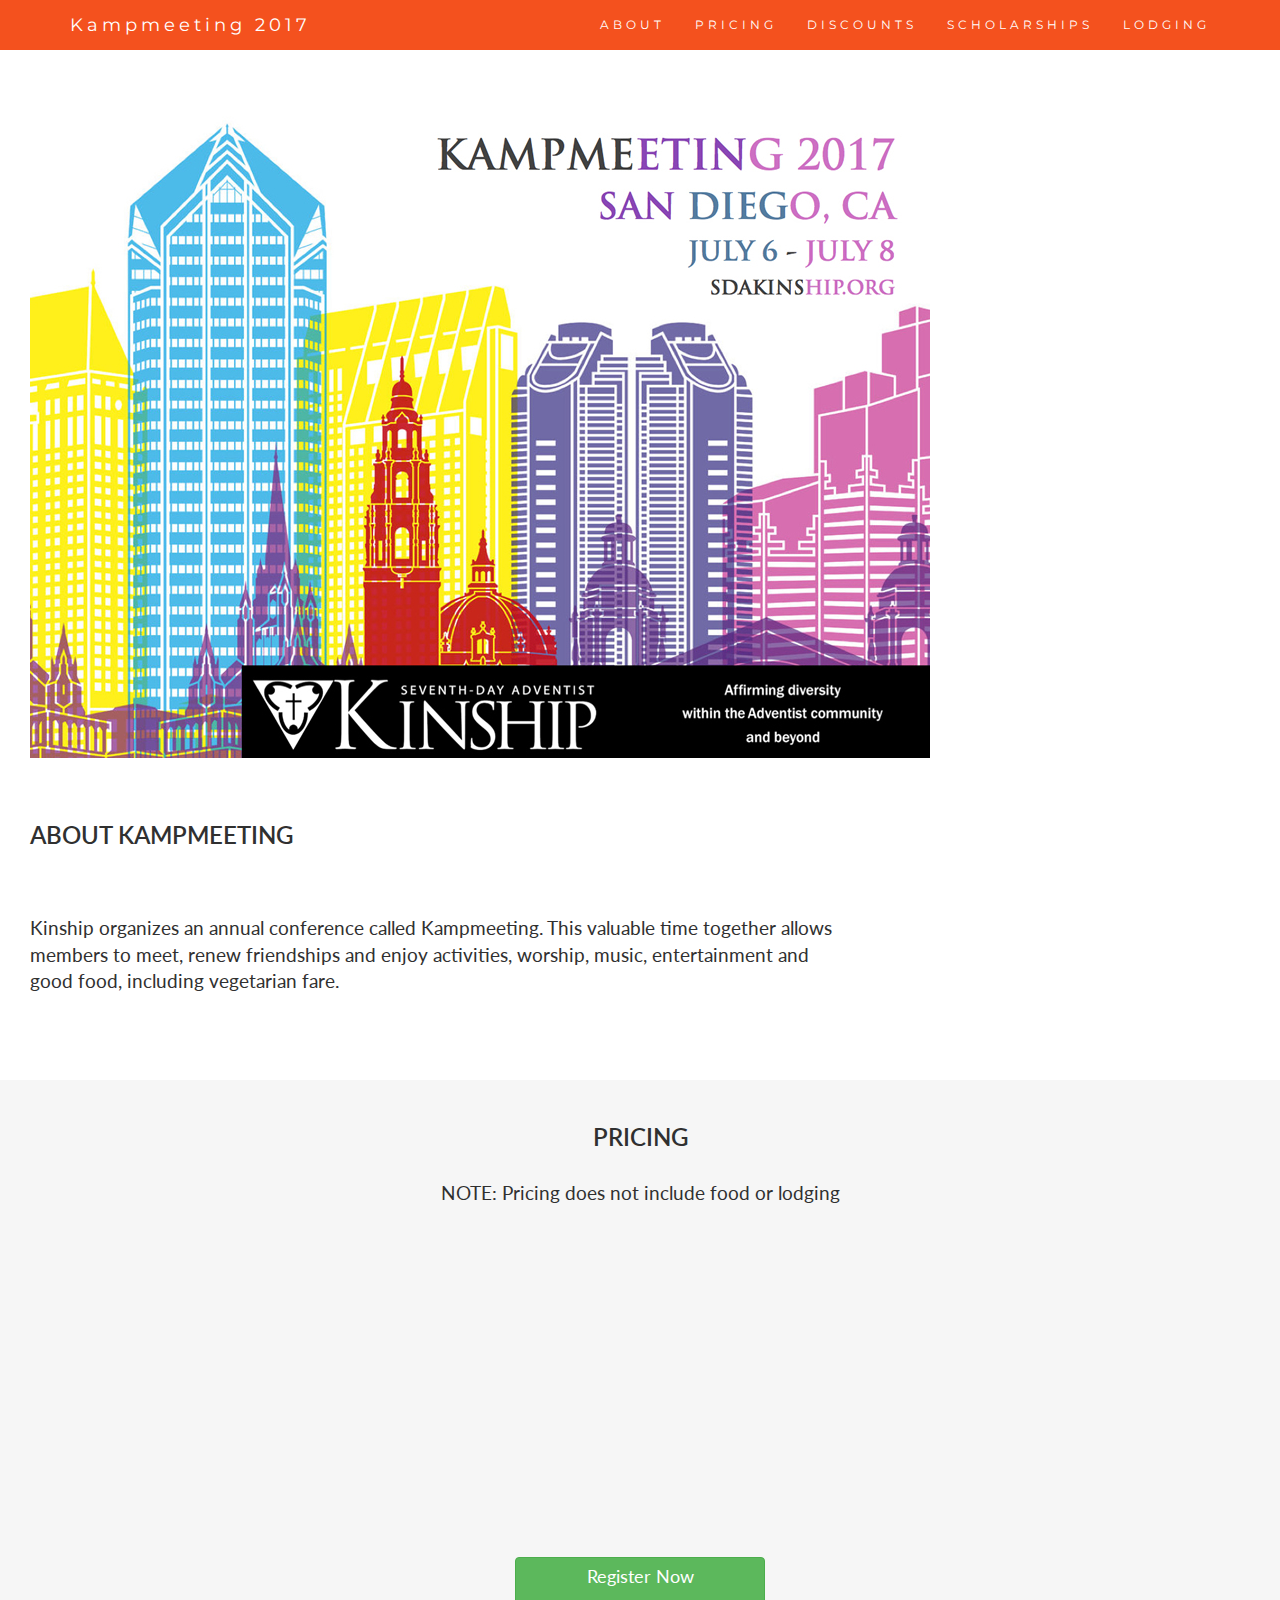
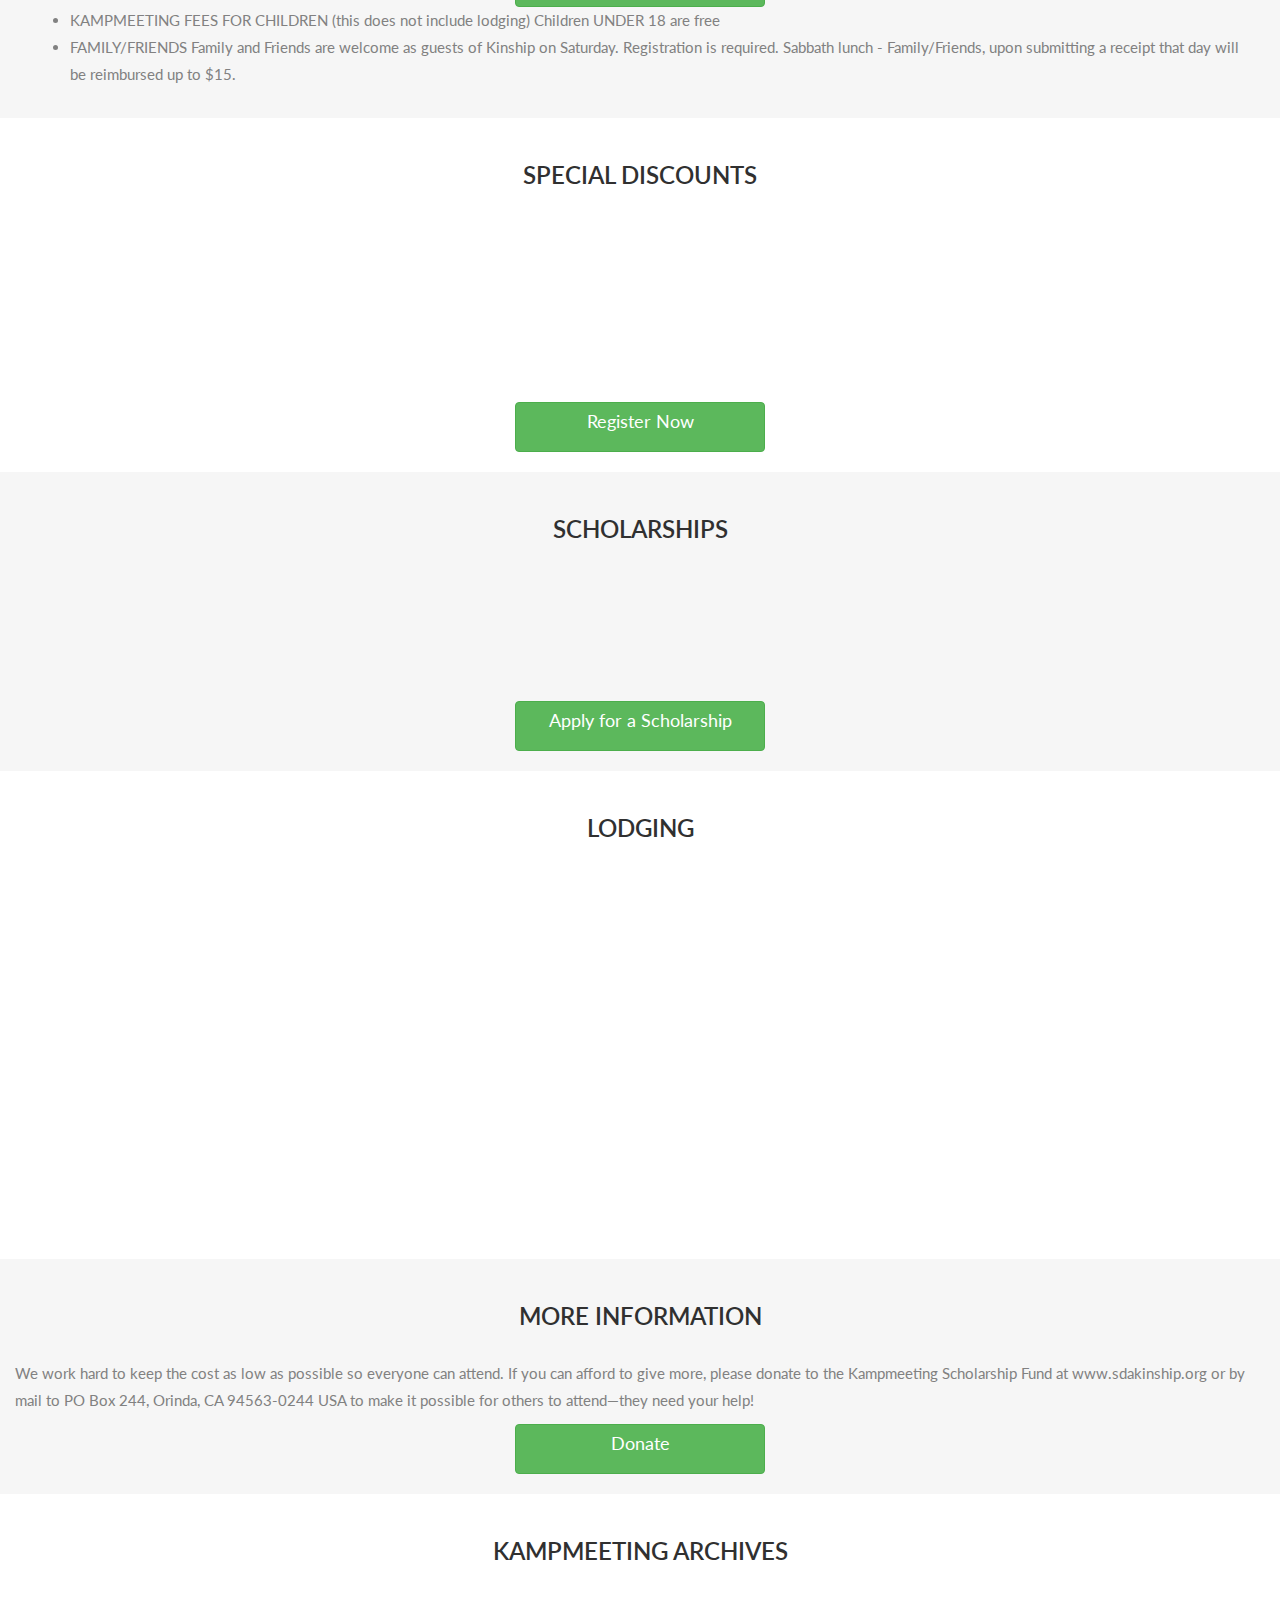
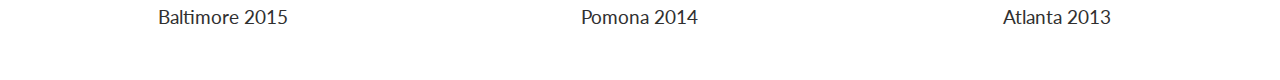
<file: index.html>
<!DOCTYPE html>
<html lang="en">
<head>
  <!-- Theme Made By www.w3schools.com - No Copyright -->
  <title>Draft Kinship Kampmeeting 2017</title>
  <meta charset="utf-8">
  <meta name="viewport" content="width=device-width, initial-scale=1">
  <link rel="stylesheet" href="https://maxcdn.bootstrapcdn.com/bootstrap/3.3.7/css/bootstrap.min.css">
  <link href="https://fonts.googleapis.com/css?family=Montserrat" rel="stylesheet" type="text/css">
  <link href="https://fonts.googleapis.com/css?family=Lato" rel="stylesheet" type="text/css">
  <script src="https://ajax.googleapis.com/ajax/libs/jquery/3.1.1/jquery.min.js"></script>
  <script src="https://maxcdn.bootstrapcdn.com/bootstrap/3.3.7/js/bootstrap.min.js"></script>
  <link rel="stylesheet" href="css/style.css">
  
</head>
<body id="myPage" data-spy="scroll" data-target=".navbar" data-offset="60">

<nav class="navbar navbar-default navbar-fixed-top">
  <div class="container">
    <div class="navbar-header">
      <button type="button" class="navbar-toggle" data-toggle="collapse" data-target="#myNavbar">
        <span class="icon-bar"></span>
        <span class="icon-bar"></span>
        <span class="icon-bar"></span>                        
      </button>
      <a class="navbar-brand" href="#myPage">Kampmeeting 2017</a>
    </div>
    <div class="collapse navbar-collapse" id="myNavbar">
      <ul class="nav navbar-nav navbar-right">
        <li><a href="#about">ABOUT</a></li>
        <li><a href="#pricing">PRICING</a></li>
        <li><a href="#discounts">DISCOUNTS</a></li>
        <li><a href="#scholarships">SCHOLARSHIPS</a></li>
        <li><a href="#lodging">LODGING</a></li>            
      </ul>
    </div>
  </div>
</nav>

<div class="container-fluid text-center">

    <img src="images/sdakkampmeetinglogo_900.jpg" alt="New York" class="img-responsive" width="900" height="525">        
</div>


<!-- Container (About Section) -->
<div id="about" class="container-fluid">
  <div class="row">
    <div class="col-sm-8">
      <h2>About Kampmeeting</h2><br>      
      <h4>Kinship organizes an annual conference called Kampmeeting. This valuable time together allows members to meet, renew friendships and enjoy activities, worship, music, entertainment and good food, including vegetarian fare.</p>
      <br>
    </div>
    <div class="col-sm-4">
      
    </div>
  </div>
</div>

<!-- Container (Pricing Section) -->
<div id="pricing" class="container-fluid bg-grey">
  <div class="text-center">
    <h2>Pricing</h2>
    <h4>NOTE: Pricing does not include food or lodging</h4>
    <p>

    </p>
  </div>
  <div class="row slideanim">
    <div class="col-sm-3 col-xs-12">
      <div class="panel panel-default text-center">
        <div class="panel-heading">
          <h3> Super Early Bird         
          </h3>
        </div>
        <table class="table table-responsive table-hover" style="text-align: left">
          <tr>               
            <td>THURSDAY</td>
            <td><strong>$48 </strong></td>
          </tr>   
          <tr>
            <td>FRIDAY</td>
            <td>$64</td>
          </tr>
          <tr>
            <td>SATURDAY</td>
            <td>$64</td>
          </tr>
          <tr>
            <td>FULL KM </td>
            <td>$160 </td>
          </tr>
          <tr>
            <td colspan="2" style="text-align: center">Sale Ends - January 31 </td>            
          </tr>                                    
        </table>            
      </div>      
    </div>     
    <div class="col-sm-3 col-xs-12">
      <div class="panel panel-default text-center">
        <div class="panel-heading">
          <h3> Early Bird         
          </h3>
        </div>
        <table class="table table-responsive table-hover" style="text-align: left">
          <tr>               
            <td>THURSDAY</td>
            <td><strong>$54 </strong></td>
          </tr>   
          <tr>
            <td>FRIDAY</td>
            <td>$72</td>
          </tr>
          <tr>
            <td>SATURDAY</td>
            <td>$72</td>
          </tr>
          <tr>
            <td>FULL KM </td>
            <td>$180 </td>
          </tr>
          <tr> 
            <td colspan="2" style="text-align: center">Sale Ends - Mar. 31, 2017 </td>            
          </tr>                                    
        </table>            
      </div>      
    </div>
    <div class="col-sm-3 col-xs-12">
      <div class="panel panel-default text-center">
        <div class="panel-heading">
          <h3> Regular   
          </h3>
        </div>
        <table class="table table-responsive table-hover" style="text-align: left">
          <tr>               
            <td>THURSDAY</td>
            <td><strong>$60 </strong></td>
          </tr>   
          <tr>
            <td>FRIDAY</td>
            <td>$80</td>
          </tr>
          <tr>
            <td>SATURDAY</td>
            <td>$80</td>
          </tr>
          <tr>
            <td>FULL KM </td>
            <td>$200 </td>
          </tr>
          <tr>
            <td colspan="2" style="text-align: center">Sale Ends - May 31, 2017  </td>            
          </tr>                                    
        </table>            
      </div>      
    </div>
    <div class="col-sm-3 col-xs-12">
      <div class="panel panel-default text-center">
        <div class="panel-heading">
          <h3> Last Minute        
          </h3>
        </div>
        <table class="table table-responsive table-hover" style="text-align: left">
          <tr>               
            <td>THURSDAY</td>
            <td><strong>$66 </strong></td>
          </tr>   
          <tr>
            <td>FRIDAY</td>
            <td>$88 </td>
          </tr>
          <tr>
            <td>SATURDAY</td>
            <td>$88 </td>
          </tr>
          <tr>
            <td>FULL KM </td>
            <td>$220  </td>
          </tr>
          <tr>
            <td colspan="2" style="text-align: center">Ends - June 30 2017 </td>            
          </tr>                                    
        </table>            
      </div>      
    </div>   
  </div>
  <div class="row" style="text-align: center">
    <div>
        <a href="" class="btn btn-xl btn-success" style="width: 250px; height: 50px; font-size: large; vertical-align: middle"> Register Now </a>
    </div>
  </div>
  <div>
    <ul>
      <li> 
        KAMPMEETING FEES FOR CHILDREN (this does not include lodging)
        Children UNDER 18 are free
      </li>
      <li> 
        FAMILY/FRIENDS
          Family and Friends are welcome as guests of Kinship on Saturday.  Registration is required.

          Sabbath lunch - Family/Friends, upon submitting a receipt that day will be reimbursed up to $15.      
      </li>
    </ul>    
  </div>
</div>


<!-- Container (Discounts Section) -->
<div id="discounts" class="container-fluid text-center">
  <h2>Special Discounts</h2>
  <div class="row slideanim">
    <div class="col-sm-4">      
      <h4>First-Time Attendee</h4>
      <p>Bring a friend or family member! When you register for full
         Kampmeeting, you may register a first-time attending friend or family member for $100.</p>
    </div>
    <div class="col-sm-4">      
      <h4>Student</h4>
      <p>Student tickets at $100 (full Kampmeeting only) are available 
        to currently enrolled students (undergraduate or graduate level). Kinship reserves the right to require verification of enrollment in order to receive this rate.</p>
    </div>
    <div class="col-sm-4">
      <h4>Evening </h4>
      <p>For those who can only come to Kampmeeting after dinner, the
         price is $40 per day. If you register before March 31, 2017, you can receive a 10% discount and only pay $36 per day.</p>
    </div>
  </div> 
  <div class="row">
    <a href="" class="btn btn-xl btn-success" style="width: 250px; height: 50px; font-size: large; vertical-align: middle"> Register Now </a>
  </div> 
</div>

<!-- Container (scholarships Section) -->
<div id="scholarships" class="container-fluid bg-grey">
  <div class="text-center">
    <h2>Scholarships</h2>
  </div>
  <div class="row slideanim">
    <p>
      Each year, financial challenges prevent many people from attending SDA Kinship Kampmeeting and experiencing the incredible love of being with this community. For those individuals, we offer a limited number of scholarships to help make  attending the conference more manageable and affordable.
      </p>
      <p>
      This year, we will only be providing a partial or full scholarship for the Kampmeeting ticket only. We are not able to provide for food, lodging, or transportation. Scholarship recipients may be required to volunteer for several hours during Kampmeeting.
    </p> 
  </div>
  <div class="row">
    <div class="text-center">
    <a href="" class="btn btn-xl btn-success" style="width: 250px; height: 50px; font-size: large; vertical-align: middle"> Apply for a Scholarship </a>    
    </div>
  </div>
</div>

<!-- Container (scholarships Section) -->
<div id="lodging" class="container-fluid">
  <div class="text-center">
    <h2>Lodging</h2>
  </div>
  <div class="row slideanim">

    <div class="col-sm-7">
      <p style="font-weight: bold">
        Courtyard San Diego Mission Valley/Hotel Circle: 
        <br />595 Hotel Cir S, San Diego, CA 92108 
        <br />(619)291-5720
      </p>                    
      <p>
        <strong>
          HOTEL RATES for attendees: $159/night
          </strong>
          <br />
          **This rate will also be available to attendees 3 days prior to the event and 3 days after the event.
          We have a block of rooms reserved but it is on a first come, first served basis, so reserve early!
        </p>
        <p> <strong>
          TO MAKE RESERVATIONS:
          </strong><br />
          Each guest must make his or her own reservations by calling 1-800-321-2211 or booking online. Book your room(s) for SDA Kinship Kampmeeting, here. Guests must identify themselves as with the SDA Kinship Int'l group and pay a first-night room deposit or guarantee with a major credit card. Cancellations must be made at least 24 hours before 6 pm of the check-in date or the hotel may charge the credit card for one night's stay plus applicable taxes.
        </p>
    </div>

  <div class="col-sm-5">
      <iframe src="https://www.google.com/maps/embed?pb=!1m18!1m12!1m3!1d13420.021607262093!2d-117.17062265376236!3d32.7655911936002!2m3!1f0!2f0!3f0!3m2!1i1024!2i768!4f13.1!3m3!1m2!1s0x80d9552c06a2002b%3A0xfde5e938bfe95461!2sCourtyard+San+Diego+Mission+Valley%2FHotel+Circle!5e0!3m2!1sen!2sus!4v1484333632003" width="480" height="360" frameborder="0" style="border:0" allowfullscreen></iframe>

    </div>
  </div>
</div>

<!-- Container (scholarships Section) -->
<div id="moreinformation" class="container-fluid bg-grey">
  <div class="text-center">
    <h2>More Information</h2>
  </div>
  <div class="row">
    <p>
      We work hard to keep the cost as low as possible so everyone can attend. If you can afford to give more, please donate to the Kampmeeting Scholarship Fund at www.sdakinship.org or by mail to  PO Box 244, Orinda, CA 94563-0244 USA to make it possible for others to attend—they need your help!
    </p>    
  </div>
  <div class="row">
    <div class="text-center">
    <a href="" class="btn btn-xl btn-success" style="width: 250px; height: 50px; font-size: large; vertical-align: middle"> Donate </a>    
    </div>
  </div>
</div>

<!-- Container (archives Section) -->
<div id="archives" class="container-fluid text-center">
  <h2>Kampmeeting Archives</h2>
  <div class="row">
    <div class="col-sm-4">      
      <h4>Baltimore 2015</h4>
        </div>
    <div class="col-sm-4">      
      <h4>Pomona 2014</h4>
      </div>
    <div class="col-sm-4">
      <h4>Atlanta 2013 </h4>
        </div>
  </div> 
</div>


<script>
$(document).ready(function(){
  // Add smooth scrolling to all links in navbar + footer link
  $(".navbar a, footer a[href='#myPage']").on('click', function(event) {
    // Make sure this.hash has a value before overriding default behavior
    if (this.hash !== "") {
      // Prevent default anchor click behavior
      event.preventDefault();

      // Store hash
      var hash = this.hash;

      // Using jQuery's animate() method to add smooth page scroll
      // The optional number (900) specifies the number of milliseconds it takes to scroll to the specified area
      $('html, body').animate({
        scrollTop: $(hash).offset().top
      }, 900, function(){
   
        // Add hash (#) to URL when done scrolling (default click behavior)
        window.location.hash = hash;
      });
    } // End if
  });
  
  $(window).scroll(function() {
    $(".slideanim").each(function(){
      var pos = $(this).offset().top;

      var winTop = $(window).scrollTop();
        if (pos < winTop + 600) {
          $(this).addClass("slide");
        }
    });
  });
})
</script>

</body>
</html>
</file>
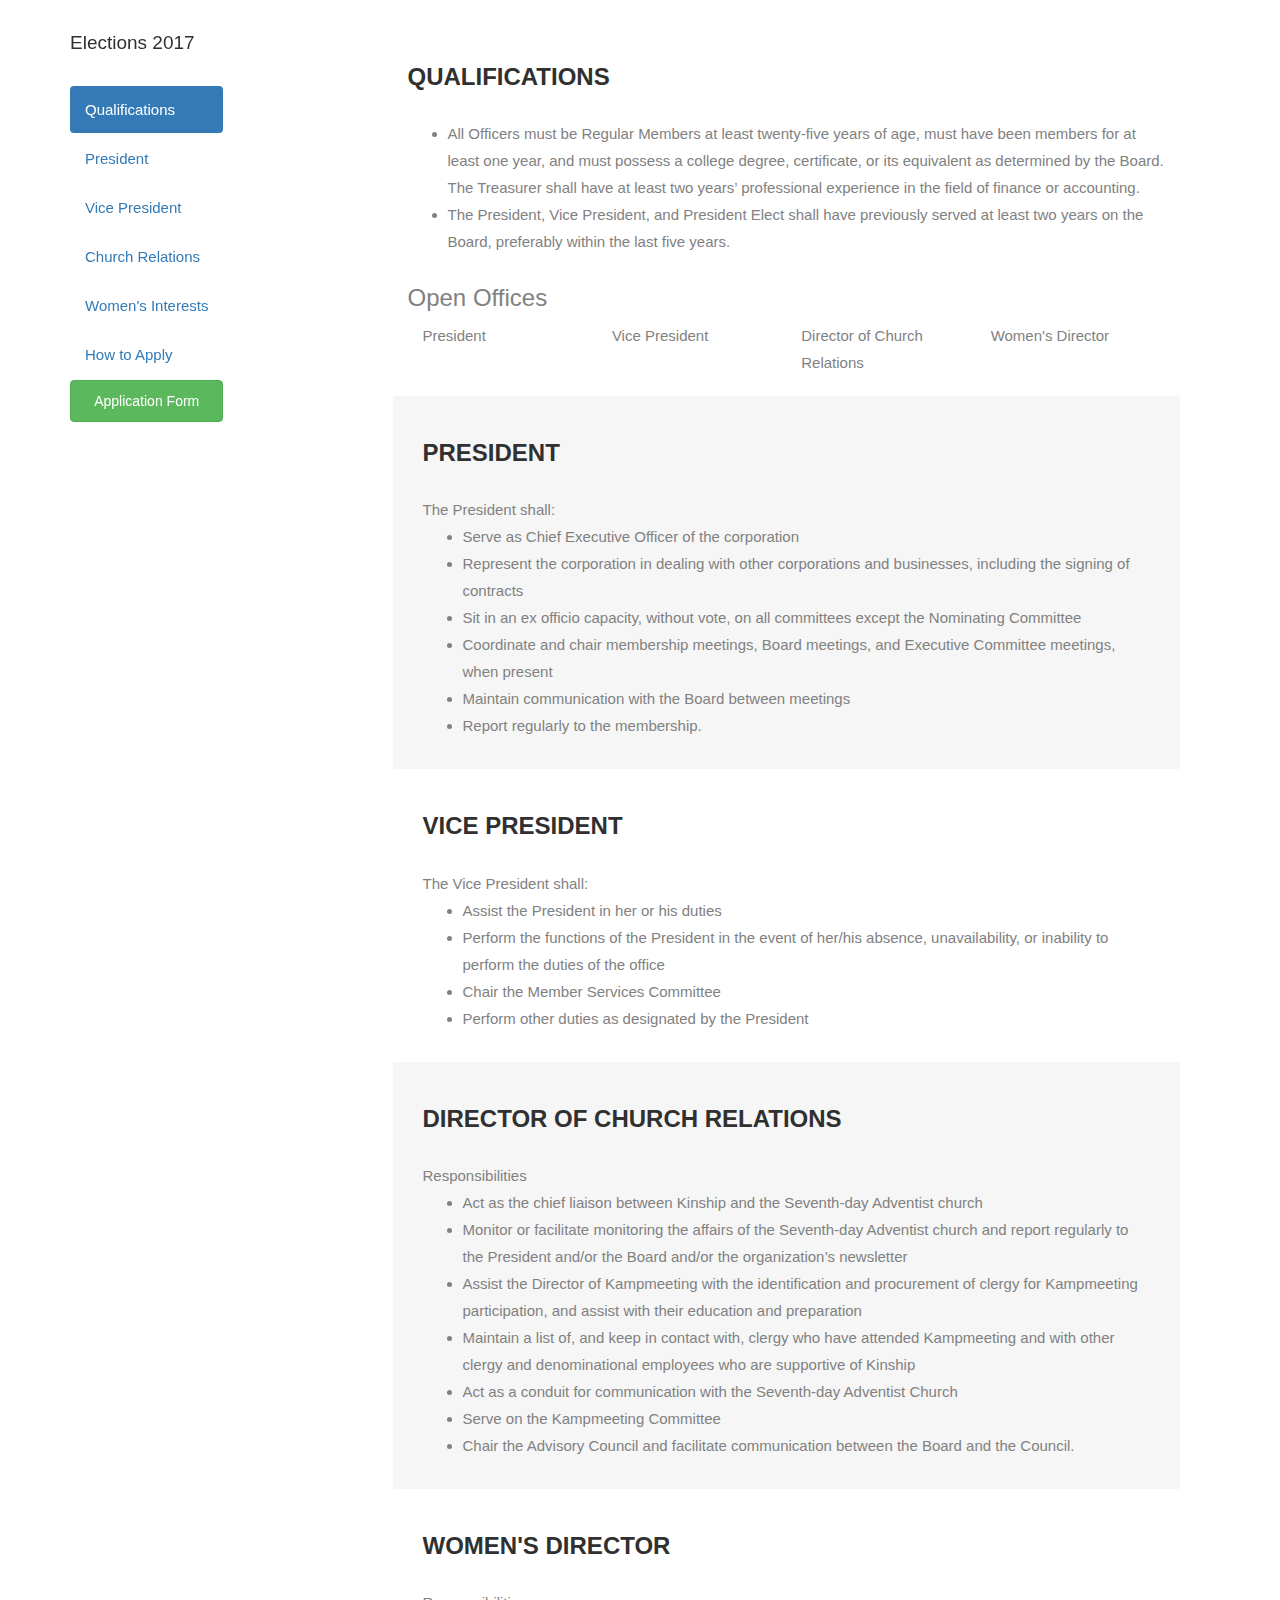
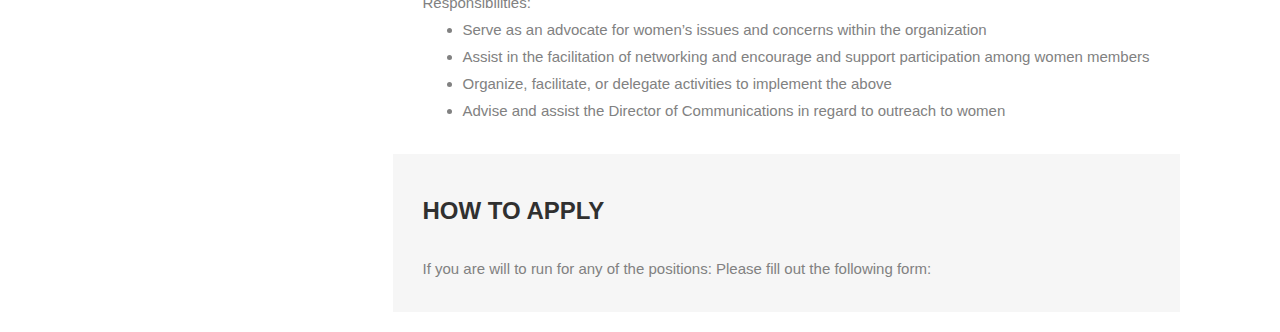
<file: elections2017.html>
<!DOCTYPE html>
<html lang="en">
<head>
  <title>ELections 2017</title>
  <meta charset="utf-8">
  <meta name="viewport" content="width=device-width, initial-scale=1">
  <link rel="stylesheet" href="https://maxcdn.bootstrapcdn.com/bootstrap/3.3.7/css/bootstrap.min.css">
  <script src="https://ajax.googleapis.com/ajax/libs/jquery/3.1.1/jquery.min.js"></script>
  <script src="https://maxcdn.bootstrapcdn.com/bootstrap/3.3.7/js/bootstrap.min.js"></script>
<link rel="stylesheet" href="css/style.css">
   <script src="files.js"></script>
</head>
<body data-spy="scroll" data-target="nav" data-offset="150" >

    <div class="container">
      <div class="row">
          <nav class="col-sm-3" id="myScrollspy">
            <ul class="nav nav-pills nav-stacked" data-spy="affix" data-offset-top="35">
              <li><h4>Elections 2017 </h4>
              </li>
              <li class="active"><a href="#qualifications">Qualifications</a></li>
              <li><a href="#president">President</a></li>
              <li><a href="#vicepresident">Vice President</a></li>
              <li><a href="#churchRelations">Church Relations</a></li>
              <li><a href="#womens">Women's Interests</a></li>
              <li><a href="#apply">How to Apply</a></li>
              <li><a href="Register.html" class="btn btn-success">Application Form</a></li>
            </ul>
          </nav>
          <div class="col-sm-9">
              <div class="container-fluid text-center">

              <!-- Container (About Section) -->
              <div id="qualifications" class="container-fluid">
                <div class="row" style="text-align: left">
                    <h2>Qualifications</h2>     
                    <ul>
                        <li> All Officers must be Regular Members at least twenty-five years of age, must have been members for at least one year, and must possess a college degree, certificate, or its equivalent as determined by the Board. The Treasurer shall have at least two years’ professional experience in the field of finance or accounting. 
                        </li>
                        <li> The President, Vice President, and President Elect shall have previously served at least 
                          two years on the Board, preferably within the last five years.
                        </li>
                      </ul>
                </div>
                <div class="row" style="text-align: left">
                  <h3> Open Offices </h3>
                  <div class="col-sm-3">
                    President
                  </div>
                  <div class="col-sm-3">
                    Vice President
                  </div>
                  <div class="col-sm-3">
                    Director of Church Relations
                  </div>
                  <div class="col-sm-3">
                    Women's Director
                  </div>
                </div>
              </div>

              <!-- Container (Pricing Section) -->
              <div id="president" class="container-fluid bg-grey">
                <div style="text-align: left">
                  <h2>President</h2>
                    The President shall:
                  <ul> 
                    <li>Serve as Chief Executive Officer of the corporation</li>
                    <li>Represent the corporation in dealing with other corporations and businesses, including the signing of contracts</li>
                    <li>Sit in an ex officio capacity, without vote, on all committees except the Nominating Committee</li>
                    <li>Coordinate and chair membership meetings, Board meetings, and Executive Committee meetings, when present</li>
                    <li>Maintain communication with the Board between meetings</li>
                    <li>Report regularly to the membership.</li>
                  </ul>

                  <p>
                  </p>
                </div>
              </div>
              
              <!-- Container (Discounts Section) -->
              <div id="vicepresident" class="container-fluid text-center">
                <div style="text-align: left">
                  <h2>Vice President</h2>
                    The Vice President shall:
                  <ul> 
                    <li>Assist the President in her or his duties</li>
                    <li>Perform the functions of the President in the event of her/his absence, unavailability, or inability to perform the duties of the office</li>
                    <li>Chair the Member Services Committee</li>
                    <li>Perform other duties as designated by the President</li>
                  </ul>

                </div> 
              </div>

              <!-- Container (scholarships Section) -->
              <div id="churchRelations" class="container-fluid bg-grey">
                <div style="text-align: left">
                   <h2>Director of Church Relations</h2>
                  Responsibilities
                    <ul>
                      <li>Act as the chief liaison between Kinship and the Seventh-day Adventist church
                      </li>
                      <li>Monitor or facilitate monitoring the affairs of the Seventh-day Adventist church and report regularly to the 
                        President and/or the Board and/or the organization’s newsletter
                      </li>
                      <li>Assist the Director of Kampmeeting with the identification and procurement of clergy for Kampmeeting 
                        participation, and assist with their education and preparation
                      </li>
                      <li>Maintain a list of, and keep in contact with, clergy who have attended Kampmeeting and with other clergy and 
                        denominational employees who are supportive of Kinship</li>
                      <li>Act as a conduit for communication with the Seventh-day Adventist Church</li>
                      <li>Serve on the Kampmeeting Committee </li>
                      <li>Chair the Advisory Council and facilitate communication between the Board and the Council.</li>
                      </ul>
                </div>
              </div>

              <!-- Container (scholarships Section) -->
              <div id="womens" class="container-fluid">
                <div style="text-align: left">
                   <h2>Women's Director</h2>
                    Responsibilities:

                    <ul>
                      <li>Serve as an advocate for women’s issues and 
                        concerns within the organization
                      </li>

                      <li>Assist in the facilitation of networking and 
                        encourage and support participation among women members
                      </li>

                      <li>Organize, facilitate, or delegate activities to implement the above
                      </li>

                      <li>Advise and assist the Director of Communications in regard to outreach to women
                      </li>
                    </ul>
                </div>
              </div>

              <!-- Container (scholarships Section) -->
              <div id="apply" class="container-fluid bg-grey">
                <div style="text-align: left">
                   <h2>How to Apply</h2>
                  <p>
                    If you are will to run for any of the positions:
                    Please fill out the following form:
                  </p>    
                </div>
              </div>

          </div>
      </div>
    </div>

</body>
</html>
</file>
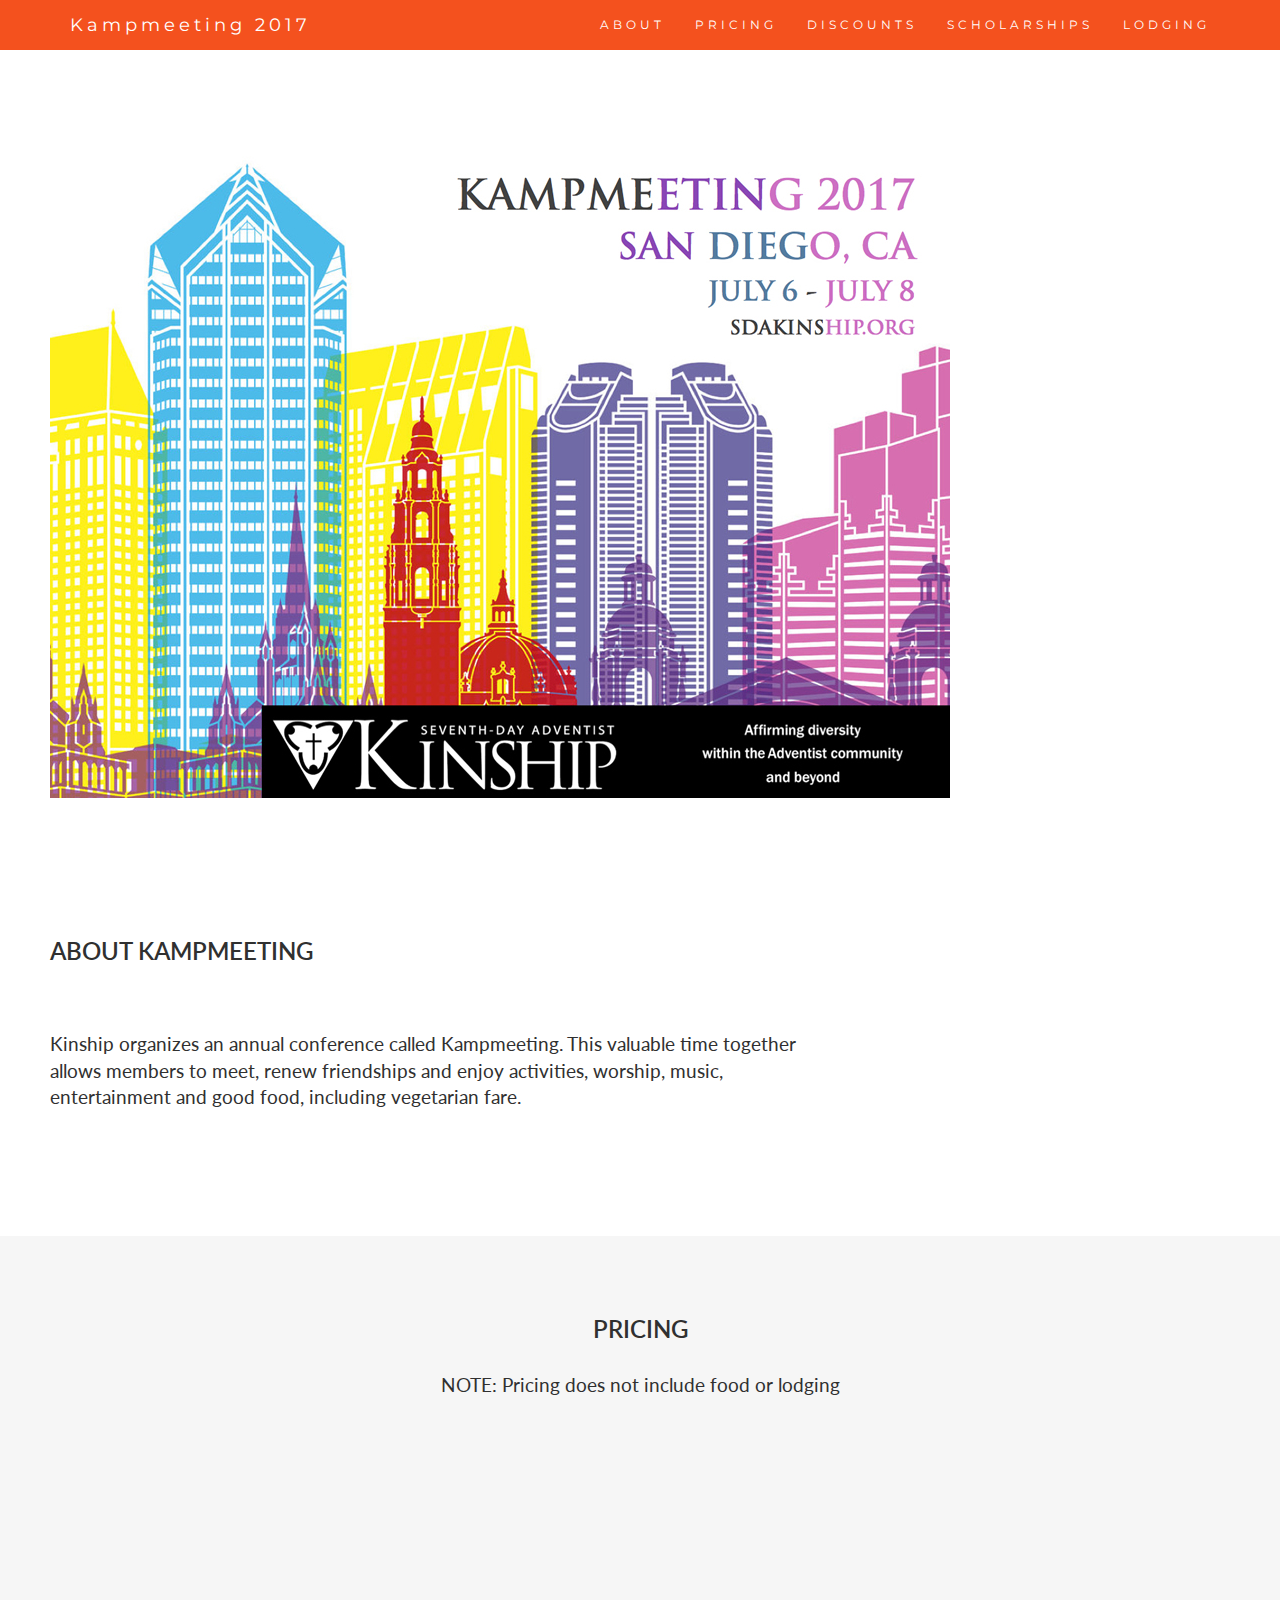
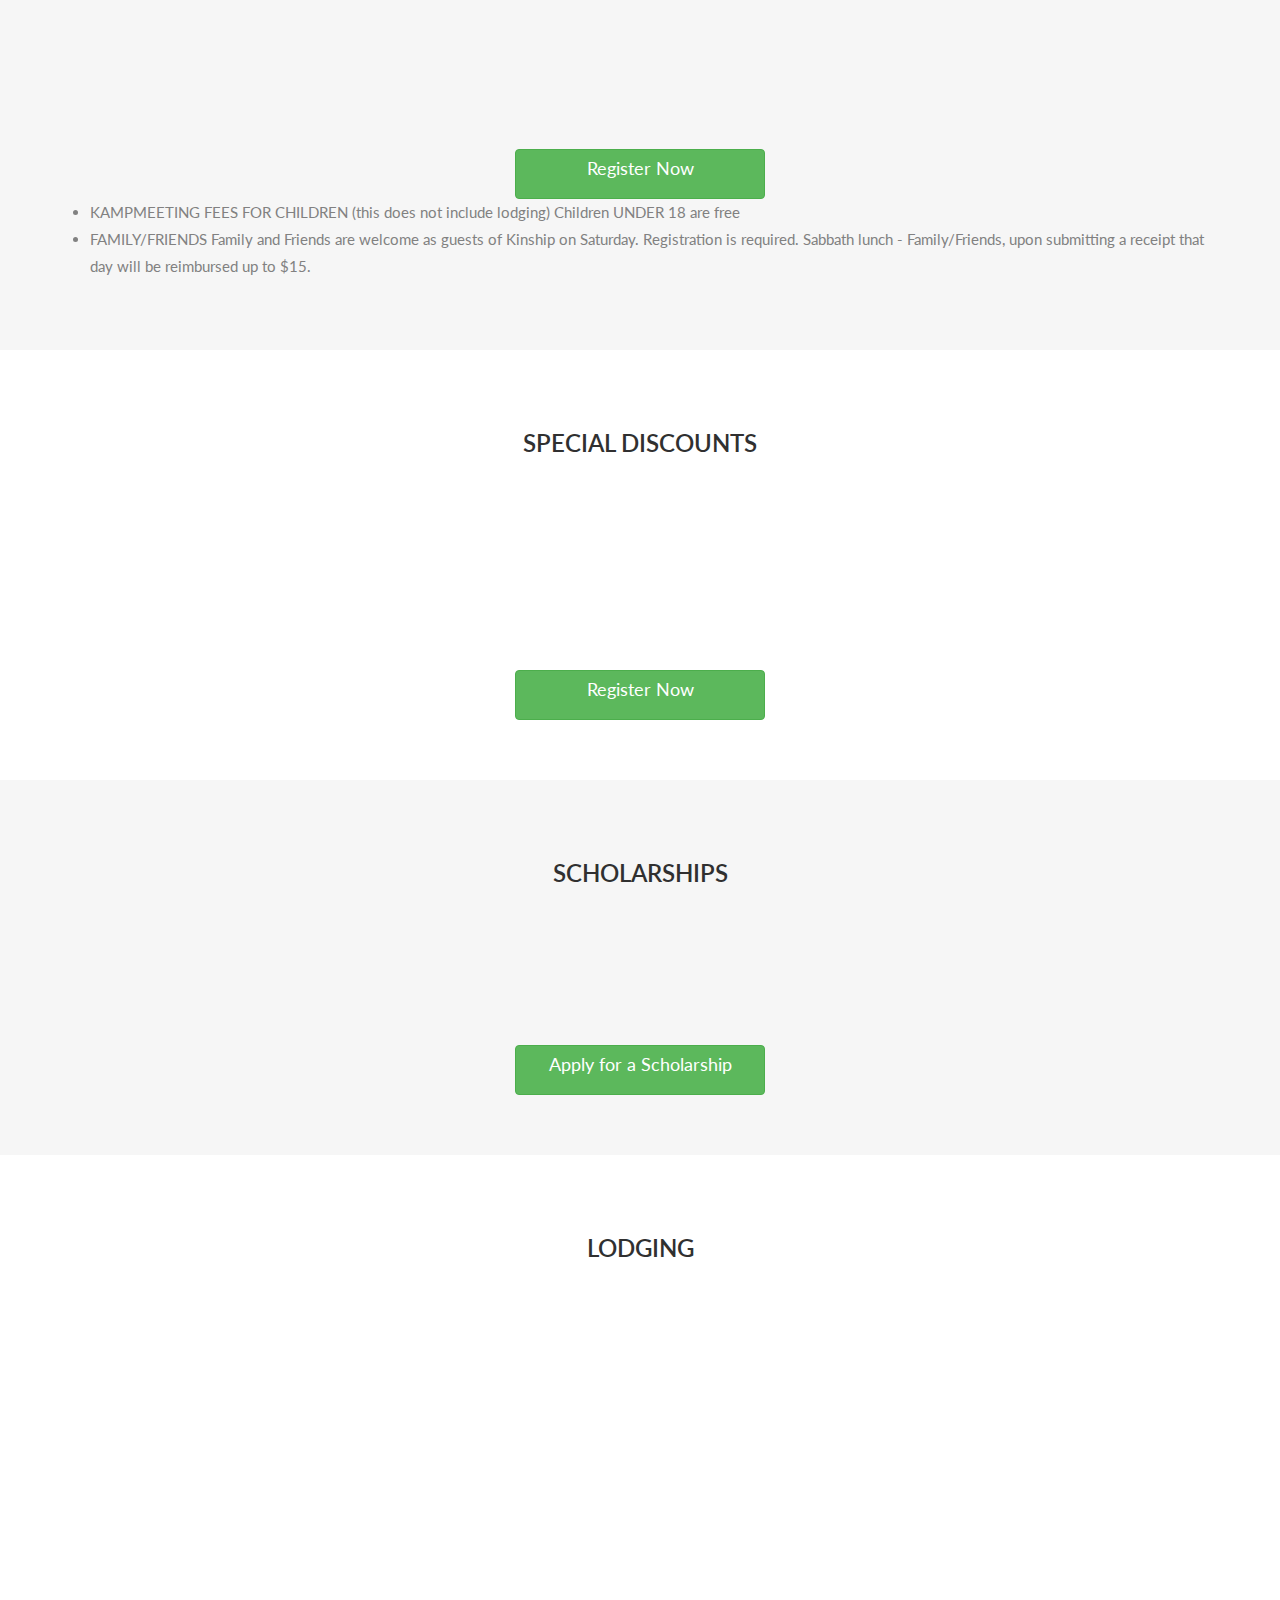
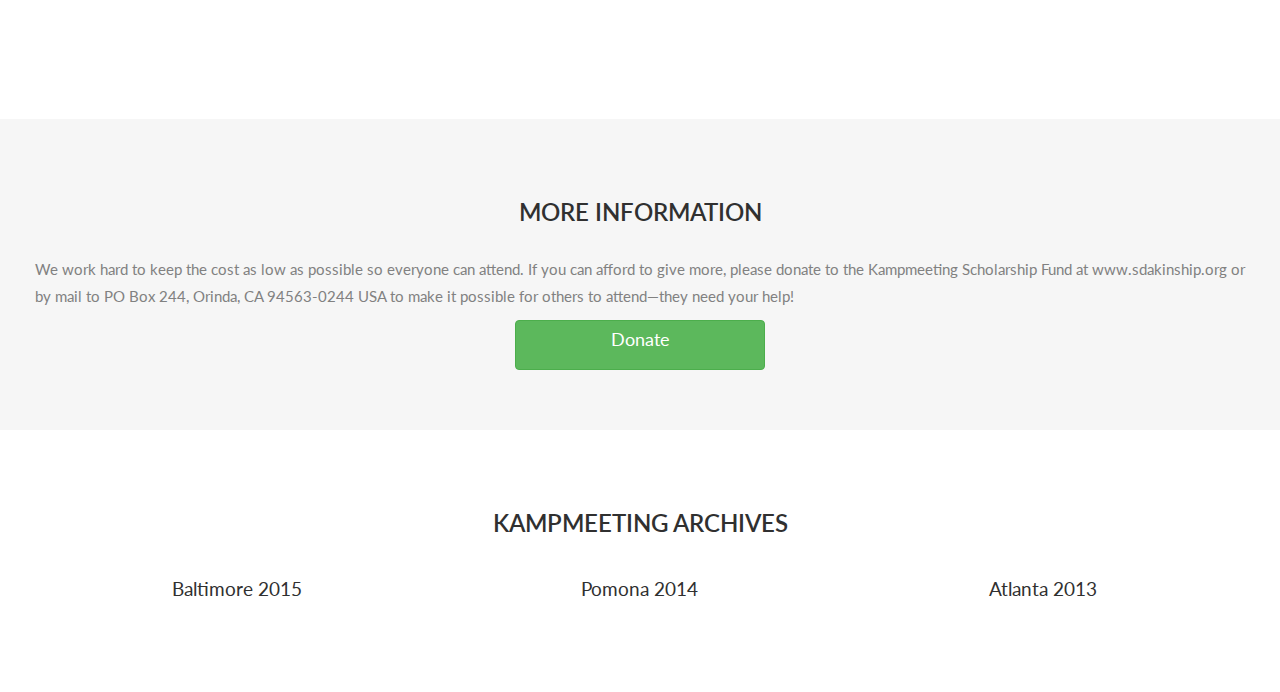
<file: index3.html>
<!DOCTYPE html>
<html lang="en">
<head>
  <!-- Theme Made By www.w3schools.com - No Copyright -->
  <title>Bootstrap Theme Company Page</title>
  <meta charset="utf-8">
  <meta name="viewport" content="width=device-width, initial-scale=1">
  <link rel="stylesheet" href="https://maxcdn.bootstrapcdn.com/bootstrap/3.3.7/css/bootstrap.min.css">
  <link href="https://fonts.googleapis.com/css?family=Montserrat" rel="stylesheet" type="text/css">
  <link href="https://fonts.googleapis.com/css?family=Lato" rel="stylesheet" type="text/css">
  <script src="https://ajax.googleapis.com/ajax/libs/jquery/3.1.1/jquery.min.js"></script>
  <script src="https://maxcdn.bootstrapcdn.com/bootstrap/3.3.7/js/bootstrap.min.js"></script>
  <style>
        body {
            font: 400 15px Lato, sans-serif;
            line-height: 1.8;
            color: #818181;
        }
        h2 {
            font-size: 24px;
            text-transform: uppercase;
            color: #303030;
            font-weight: 600;
            margin-bottom: 30px;
        }
        h4 {
            font-size: 19px;
            line-height: 1.375em;
            color: #303030;
            font-weight: 400;
            margin-bottom: 30px;
        }  
        .jumbotron {
            background-color: #f4511e;
            color: #fff;
            padding: 100px 25px;
            font-family: Montserrat, sans-serif;
        }
        .container-fluid {
            padding: 60px 50px;
        }
        .bg-grey {
            background-color: #f6f6f6;
        }
        .logo-small {
            color: #f4511e;
            font-size: 50px;
        }
        .logo {
            color: #f4511e;
            font-size: 200px;
        }
        .thumbnail {
            padding: 0 0 15px 0;
            border: none;
            border-radius: 0;
        }
        .thumbnail img {
            width: 100%;
            height: 100%;
            margin-bottom: 10px;
        }
        .carousel-control.right, .carousel-control.left {
            background-image: none;
            color: #f4511e;
        }
        .carousel-indicators li {
            border-color: #f4511e;
        }
        .carousel-indicators li.active {
            background-color: #f4511e;
        }
        .item h4 {
            font-size: 19px;
            line-height: 1.375em;
            font-weight: 400;
            font-style: italic;
            margin: 70px 0;
        }
        .item span {
            font-style: normal;
        }
        .panel {
            border: 1px solid #f4511e; 
            border-radius:0 !important;
            transition: box-shadow 0.5s;
        }
        .panel:hover {
            box-shadow: 5px 0px 40px rgba(0,0,0, .2);
        }
        .panel-footer .btn:hover {
            border: 1px solid #f4511e;
            background-color: #fff !important;
            color: #f4511e;
        }
        .panel-heading {
            color: #fff !important;
            background-color: #f4511e !important;
            padding: 25px;
            border-bottom: 1px solid transparent;
            border-top-left-radius: 0px;
            border-top-right-radius: 0px;
            border-bottom-left-radius: 0px;
            border-bottom-right-radius: 0px;
        }
        .panel-footer {
            background-color: white !important;
        }
        .panel-footer h3 {
            font-size: 32px;
        }
        .panel-footer h4 {
            color: #aaa;
            font-size: 14px;
        }
        .panel-footer .btn {
            margin: 15px 0;
            background-color: #f4511e;
            color: #fff;
        }
        .navbar {
            margin-bottom: 0;
            background-color: #f4511e;
            z-index: 9999;
            border: 0;
            font-size: 12px !important;
            line-height: 1.42857143 !important;
            letter-spacing: 4px;
            border-radius: 0;
            font-family: Montserrat, sans-serif;
        }
        .navbar li a, .navbar .navbar-brand {
            color: #fff !important;
        }
        .navbar-nav li a:hover, .navbar-nav li.active a {
            color: #f4511e !important;
            background-color: #fff !important;
        }
        .navbar-default .navbar-toggle {
            border-color: transparent;
            color: #fff !important;
        }
        footer .glyphicon {
            font-size: 20px;
            margin-bottom: 20px;
            color: #f4511e;
        }
        .slideanim {visibility:hidden;}
        .slide {
            animation-name: slide;
            -webkit-animation-name: slide;
            animation-duration: 1s;
            -webkit-animation-duration: 1s;
            visibility: visible;
        }
        @keyframes slide {
            0% {
            opacity: 0;
            transform: translateY(70%);
            } 
            100% {
            opacity: 1;
            transform: translateY(0%);
            }
        }
        @-webkit-keyframes slide {
            0% {
            opacity: 0;
            -webkit-transform: translateY(70%);
            } 
            100% {
            opacity: 1;
            -webkit-transform: translateY(0%);
            }
        }
        @media screen and (max-width: 768px) {
            .col-sm-4 {
            text-align: center;
            margin: 25px 0;
            }
            .btn-lg {
                width: 100%;
                margin-bottom: 35px;
            }
        }
        @media screen and (max-width: 480px) {
            .logo {
                font-size: 150px;
            }
        }
  </style>
</head>
<body id="myPage" data-spy="scroll" data-target=".navbar" data-offset="60">

<nav class="navbar navbar-default navbar-fixed-top">
  <div class="container">
    <div class="navbar-header">
      <button type="button" class="navbar-toggle" data-toggle="collapse" data-target="#myNavbar">
        <span class="icon-bar"></span>
        <span class="icon-bar"></span>
        <span class="icon-bar"></span>                        
      </button>
      <a class="navbar-brand" href="#myPage">Kampmeeting 2017</a>
    </div>
    <div class="collapse navbar-collapse" id="myNavbar">
      <ul class="nav navbar-nav navbar-right">
        <li><a href="#about">ABOUT</a></li>
        <li><a href="#pricing">PRICING</a></li>
        <li><a href="#discounts">DISCOUNTS</a></li>
        <li><a href="#scholarships">SCHOLARSHIPS</a></li>
        <li><a href="#lodging">LODGING</a></li>            
      </ul>
    </div>
  </div>
</nav>

<div class="container-fluid text-center">

    <img src="sdakkampmeetinglogo_900.jpg" alt="New York" class="img-responsive" width="900" height="525">        
</div>


<!-- Container (About Section) -->
<div id="about" class="container-fluid">
  <div class="row">
    <div class="col-sm-8">
      <h2>About Kampmeeting</h2><br>      
      <h4>Kinship organizes an annual conference called Kampmeeting. This valuable time together allows members to meet, renew friendships and enjoy activities, worship, music, entertainment and good food, including vegetarian fare.</p>
      <br>
    </div>
    <div class="col-sm-4">
      
    </div>
  </div>
</div>

<!-- Container (Pricing Section) -->
<div id="pricing" class="container-fluid bg-grey">
  <div class="text-center">
    <h2>Pricing</h2>
    <h4>NOTE: Pricing does not include food or lodging</h4>
    <p>

    </p>
  </div>
  <div class="row slideanim">
    <div class="col-sm-3 col-xs-12">
      <div class="panel panel-default text-center">
        <div class="panel-heading">
          <h3> Super Early Bird         
          </h3>
        </div>
        <table class="table table-responsive table-hover" style="text-align: left">
          <tr>               
            <td>THURSDAY</td>
            <td><strong>$48 </strong></td>
          </tr>   
          <tr>
            <td>FRIDAY</td>
            <td>$64</td>
          </tr>
          <tr>
            <td>SATURDAY</td>
            <td>$64</td>
          </tr>
          <tr>
            <td>FULL KM </td>
            <td>$160 </td>
          </tr>
          <tr>
            <td colspan="2" style="text-align: center">Sale Ends - January 31 </td>            
          </tr>                                    
        </table>            
      </div>      
    </div>     
    <div class="col-sm-3 col-xs-12">
      <div class="panel panel-default text-center">
        <div class="panel-heading">
          <h3> Early Bird         
          </h3>
        </div>
        <table class="table table-responsive table-hover" style="text-align: left">
          <tr>               
            <td>THURSDAY</td>
            <td><strong>$54 </strong></td>
          </tr>   
          <tr>
            <td>FRIDAY</td>
            <td>$72</td>
          </tr>
          <tr>
            <td>SATURDAY</td>
            <td>$72</td>
          </tr>
          <tr>
            <td>FULL KM </td>
            <td>$180 </td>
          </tr>
          <tr> 
            <td colspan="2" style="text-align: center">Sale Ends - Mar. 31, 2017 </td>            
          </tr>                                    
        </table>            
      </div>      
    </div>
    <div class="col-sm-3 col-xs-12">
      <div class="panel panel-default text-center">
        <div class="panel-heading">
          <h3> Regular   
          </h3>
        </div>
        <table class="table table-responsive table-hover" style="text-align: left">
          <tr>               
            <td>THURSDAY</td>
            <td><strong>$60 </strong></td>
          </tr>   
          <tr>
            <td>FRIDAY</td>
            <td>$80</td>
          </tr>
          <tr>
            <td>SATURDAY</td>
            <td>$80</td>
          </tr>
          <tr>
            <td>FULL KM </td>
            <td>$200 </td>
          </tr>
          <tr>
            <td colspan="2" style="text-align: center">Sale Ends - May 31, 2017  </td>            
          </tr>                                    
        </table>            
      </div>      
    </div>
    <div class="col-sm-3 col-xs-12">
      <div class="panel panel-default text-center">
        <div class="panel-heading">
          <h3> Last Minute        
          </h3>
        </div>
        <table class="table table-responsive table-hover" style="text-align: left">
          <tr>               
            <td>THURSDAY</td>
            <td><strong>$66 </strong></td>
          </tr>   
          <tr>
            <td>FRIDAY</td>
            <td>$88 </td>
          </tr>
          <tr>
            <td>SATURDAY</td>
            <td>$88 </td>
          </tr>
          <tr>
            <td>FULL KM </td>
            <td>$220  </td>
          </tr>
          <tr>
            <td colspan="2" style="text-align: center">Ends - June 30 2017 </td>            
          </tr>                                    
        </table>            
      </div>      
    </div>   
  </div>
  <div class="row" style="text-align: center">
    <div>
        <a href="" class="btn btn-xl btn-success" style="width: 250px; height: 50px; font-size: large; vertical-align: middle"> Register Now </a>
    </div>
  </div>
  <div>
    <ul>
      <li> 
        KAMPMEETING FEES FOR CHILDREN (this does not include lodging)
        Children UNDER 18 are free
      </li>
      <li> 
        FAMILY/FRIENDS
          Family and Friends are welcome as guests of Kinship on Saturday.  Registration is required.

          Sabbath lunch - Family/Friends, upon submitting a receipt that day will be reimbursed up to $15.      
      </li>
    </ul>    
  </div>
</div>


<!-- Container (Discounts Section) -->
<div id="discounts" class="container-fluid text-center">
  <h2>Special Discounts</h2>
  <div class="row slideanim">
    <div class="col-sm-4">      
      <h4>First-Time Attendee</h4>
      <p>Bring a friend or family member! When you register for full
         Kampmeeting, you may register a first-time attending friend or family member for $100.</p>
    </div>
    <div class="col-sm-4">      
      <h4>Student</h4>
      <p>Student tickets at $100 (full Kampmeeting only) are available 
        to currently enrolled students (undergraduate or graduate level). Kinship reserves the right to require verification of enrollment in order to receive this rate.</p>
    </div>
    <div class="col-sm-4">
      <h4>Evening </h4>
      <p>For those who can only come to Kampmeeting after dinner, the
         price is $40 per day. If you register before March 31, 2017, you can receive a 10% discount and only pay $36 per day.</p>
    </div>
  </div> 
  <div class="row">
    <a href="" class="btn btn-xl btn-success" style="width: 250px; height: 50px; font-size: large; vertical-align: middle"> Register Now </a>
  </div> 
</div>

<!-- Container (scholarships Section) -->
<div id="scholarships" class="container-fluid bg-grey">
  <div class="text-center">
    <h2>Scholarships</h2>
  </div>
  <div class="row slideanim">
    <p>
      Each year, financial challenges prevent many people from attending SDA Kinship Kampmeeting and experiencing the incredible love of being with this community. For those individuals, we offer a limited number of scholarships to help make  attending the conference more manageable and affordable.
      </p>
      <p>
      This year, we will only be providing a partial or full scholarship for the Kampmeeting ticket only. We are not able to provide for food, lodging, or transportation. Scholarship recipients may be required to volunteer for several hours during Kampmeeting.
    </p> 
  </div>
  <div class="row">
    <div class="text-center">
    <a href="" class="btn btn-xl btn-success" style="width: 250px; height: 50px; font-size: large; vertical-align: middle"> Apply for a Scholarship </a>    
    </div>
  </div>
</div>

<!-- Container (scholarships Section) -->
<div id="lodging" class="container-fluid">
  <div class="text-center">
    <h2>Lodging</h2>
  </div>
  <div class="row slideanim">

    <div class="col-sm-7">
      <p style="font-weight: bold">
        Courtyard San Diego Mission Valley/Hotel Circle: 
        <br />595 Hotel Cir S, San Diego, CA 92108 
        <br />(619)291-5720
      </p>                    
      <p>
        <strong>
          HOTEL RATES for attendees: $159/night
          </strong>
          <br />
          **This rate will also be available to attendees 3 days prior to the event and 3 days after the event.
          We have a block of rooms reserved but it is on a first come, first served basis, so reserve early!
        </p>
        <p> <strong>
          TO MAKE RESERVATIONS:
          </strong><br />
          Each guest must make his or her own reservations by calling 1-800-321-2211 or booking online. Book your room(s) for SDA Kinship Kampmeeting, here. Guests must identify themselves as with the SDA Kinship Int'l group and pay a first-night room deposit or guarantee with a major credit card. Cancellations must be made at least 24 hours before 6 pm of the check-in date or the hotel may charge the credit card for one night's stay plus applicable taxes.
        </p>
    </div>

  <div class="col-sm-5">
      <iframe src="https://www.google.com/maps/embed?pb=!1m18!1m12!1m3!1d13420.021607262093!2d-117.17062265376236!3d32.7655911936002!2m3!1f0!2f0!3f0!3m2!1i1024!2i768!4f13.1!3m3!1m2!1s0x80d9552c06a2002b%3A0xfde5e938bfe95461!2sCourtyard+San+Diego+Mission+Valley%2FHotel+Circle!5e0!3m2!1sen!2sus!4v1484333632003" width="480" height="360" frameborder="0" style="border:0" allowfullscreen></iframe>

    </div>
  </div>
</div>

<!-- Container (scholarships Section) -->
<div id="moreinformation" class="container-fluid bg-grey">
  <div class="text-center">
    <h2>More Information</h2>
  </div>
  <div class="row">
    <p>
      We work hard to keep the cost as low as possible so everyone can attend. If you can afford to give more, please donate to the Kampmeeting Scholarship Fund at www.sdakinship.org or by mail to  PO Box 244, Orinda, CA 94563-0244 USA to make it possible for others to attend—they need your help!
    </p>    
  </div>
  <div class="row">
    <div class="text-center">
    <a href="" class="btn btn-xl btn-success" style="width: 250px; height: 50px; font-size: large; vertical-align: middle"> Donate </a>    
    </div>
  </div>
</div>

<!-- Container (archives Section) -->
<div id="archives" class="container-fluid text-center">
  <h2>Kampmeeting Archives</h2>
  <div class="row">
    <div class="col-sm-4">      
      <h4>Baltimore 2015</h4>
        </div>
    <div class="col-sm-4">      
      <h4>Pomona 2014</h4>
      </div>
    <div class="col-sm-4">
      <h4>Atlanta 2013 </h4>
        </div>
  </div> 
</div>


<script>
$(document).ready(function(){
  // Add smooth scrolling to all links in navbar + footer link
  $(".navbar a, footer a[href='#myPage']").on('click', function(event) {
    // Make sure this.hash has a value before overriding default behavior
    if (this.hash !== "") {
      // Prevent default anchor click behavior
      event.preventDefault();

      // Store hash
      var hash = this.hash;

      // Using jQuery's animate() method to add smooth page scroll
      // The optional number (900) specifies the number of milliseconds it takes to scroll to the specified area
      $('html, body').animate({
        scrollTop: $(hash).offset().top
      }, 900, function(){
   
        // Add hash (#) to URL when done scrolling (default click behavior)
        window.location.hash = hash;
      });
    } // End if
  });
  
  $(window).scroll(function() {
    $(".slideanim").each(function(){
      var pos = $(this).offset().top;

      var winTop = $(window).scrollTop();
        if (pos < winTop + 600) {
          $(this).addClass("slide");
        }
    });
  });
})
</script>

</body>
</html>
</file>
<file: css/style.css>
body {
    font: 400 15px Lato, sans-serif;
    line-height: 1.8;
    color: #818181;
}
h2 {
    font-size: 24px;
    text-transform: uppercase;
    color: #303030;
    font-weight: 600;
    margin-bottom: 30px;
    margin-top: 1em;
}
h4 {
    font-size: 19px;
    line-height: 1.375em;
    color: #303030;
    font-weight: 400;
    margin-bottom: 30px;
}  
.jumbotron {
    background-color: #f4511e;
    color: #fff;
    padding: 100px 25px;
    font-family: Montserrat, sans-serif;
}
.container-fluid {
    padding: 20px 30px 20px 30px;
}
.bg-grey {
    background-color: #f6f6f6;
}
.logo-small {
    color: #f4511e;
    font-size: 50px;
}
.logo {
    color: #f4511e;
    font-size: 200px;
}
.thumbnail {
    padding: 0 0 15px 0;
    border: none;
    border-radius: 0;
}
.thumbnail img {
    width: 100%;
    height: 100%;
    margin-bottom: 10px;
}
.carousel-control.right, .carousel-control.left {
    background-image: none;
    color: #f4511e;
}
.carousel-indicators li {
    border-color: #f4511e;
}
.carousel-indicators li.active {
    background-color: #f4511e;
}
.item h4 {
    font-size: 19px;
    line-height: 1.375em;
    font-weight: 400;
    font-style: italic;
    margin: 70px 0;
}
.item span {
    font-style: normal;
}
.panel {
    border: 1px solid #f4511e; 
    border-radius:0 !important;
    transition: box-shadow 0.5s;
}
.panel:hover {
    box-shadow: 5px 0px 40px rgba(0,0,0, .2);
}
.panel-footer .btn:hover {
    border: 1px solid #f4511e;
    background-color: #fff !important;
    color: #f4511e;
}
.panel-heading {
    color: #fff !important;
    background-color: #f4511e !important;
    padding: 25px;
    border-bottom: 1px solid transparent;
    border-top-left-radius: 0px;
    border-top-right-radius: 0px;
    border-bottom-left-radius: 0px;
    border-bottom-right-radius: 0px;
}
.panel-footer {
    background-color: white !important;
}
.panel-footer h3 {
    font-size: 32px;
}
.panel-footer h4 {
    color: #aaa;
    font-size: 14px;
}
.panel-footer .btn {
    margin: 15px 0;
    background-color: #f4511e;
    color: #fff;
}
.navbar {
    margin-bottom: 0;
    background-color: #f4511e;
    z-index: 9999;
    border: 0;
    font-size: 12px !important;
    line-height: 1.42857143 !important;
    letter-spacing: 4px;
    border-radius: 0;
    font-family: Montserrat, sans-serif;
}
.navbar li a, .navbar .navbar-brand {
    color: #fff !important;
}
.navbar-nav li a:hover, .navbar-nav li.active a {
    color: #f4511e !important;
    background-color: #fff !important;
}
.navbar-default .navbar-toggle {
    border-color: transparent;
    color: #fff !important;
}
footer .glyphicon {
    font-size: 20px;
    margin-bottom: 20px;
    color: #f4511e;
}
.slideanim {visibility:hidden;}
.slide {
    animation-name: slide;
    -webkit-animation-name: slide;
    animation-duration: 1s;
    -webkit-animation-duration: 1s;
    visibility: visible;
}
@keyframes slide {
    0% {
    opacity: 0;
    transform: translateY(70%);
    } 
    100% {
    opacity: 1;
    transform: translateY(0%);
    }
}
@-webkit-keyframes slide {
    0% {
    opacity: 0;
    -webkit-transform: translateY(70%);
    } 
    100% {
    opacity: 1;
    -webkit-transform: translateY(0%);
    }
}
@media screen and (max-width: 768px) {
    .col-sm-4 {
    text-align: center;
    margin: 25px 0;
    }
    .btn-lg {
        width: 100%;
        margin-bottom: 35px;
    }
}
@media screen and (max-width: 480px) {
    .logo {
        font-size: 150px;
    }
}

body {
      position: relative;
  }
  ul.nav-pills {
      top: 20px;
      position: fixed;
  }
  div.col-sm-9 div {
      
  }
  #section1 {color: #fff; background-color: #1E88E5;}
  #section2 {color: #fff; background-color: #673ab7;}
  #section3 {color: #fff; background-color: #ff9800;}
  #section41 {color: #fff; background-color: #00bcd4;}
  #section42 {color: #fff; background-color: #009688;}
  
  @media screen and (max-width: 810px) {
    #section1, #section2, #section3, #section41, #section42  {
        margin-left: 150px;
    }
  }
</file>
